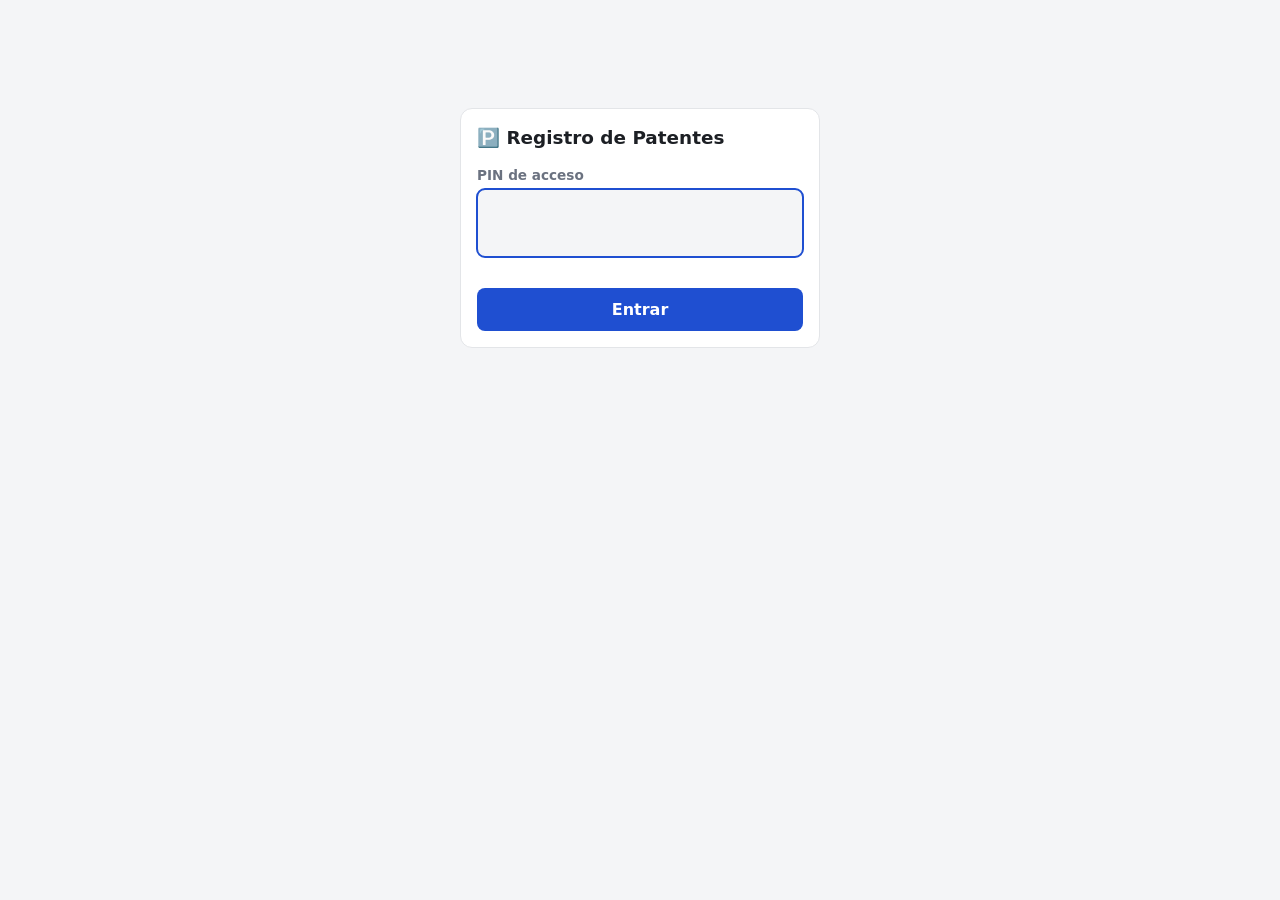
<file: Version Online/Index.html>
<!doctype html>
<html lang="es">
<head>
<base target="_top">
<meta charset="utf-8">
<meta name="viewport" content="width=device-width, initial-scale=1">
<title>Registro de Patentes</title>
<style>
:root{
  --bg:#f4f5f7; --card:#fff; --ink:#1c1f24; --muted:#6b7280; --line:#e3e5e8;
  --brand:#1f4fd1; --brand-ink:#fff; --ok:#16803c; --wa:#1fa855; --danger:#c62828;
  --plate:#fffbe6; --plate-line:#222;
}
@media (prefers-color-scheme: dark){
  :root{ --bg:#14161a; --card:#1d2026; --ink:#e8eaed; --muted:#9aa0a6; --line:#2e323a;
    --brand:#5b8cff; --brand-ink:#0b0d10; --plate:#2a2716; --plate-line:#d8d2a8; }
}
*{box-sizing:border-box}
body{margin:0;background:var(--bg);color:var(--ink);font:16px/1.45 system-ui,-apple-system,"Segoe UI",Roboto,sans-serif}
header{background:var(--card);border-bottom:1px solid var(--line);position:sticky;top:0;z-index:5}
.wrap{max-width:860px;margin:0 auto;padding:0 16px}
.top{display:flex;justify-content:space-between;align-items:center;gap:8px}
h1{font-size:1.15rem;margin:0;padding:14px 0 8px}
.icon{border:0;background:none;color:var(--muted);font:inherit;font-size:.85rem;cursor:pointer;padding:6px}
nav{display:flex;gap:4px;overflow-x:auto}
nav button{flex:0 0 auto;border:0;background:none;color:var(--muted);font:inherit;font-weight:600;padding:10px 14px;border-bottom:3px solid transparent;cursor:pointer}
nav button.on{color:var(--brand);border-color:var(--brand)}
main{padding:20px 0 60px}
section{display:none}section.on{display:block}
.card{background:var(--card);border:1px solid var(--line);border-radius:12px;padding:16px;margin-bottom:14px}
label{display:block;font-size:.85rem;font-weight:600;color:var(--muted);margin:10px 0 4px}
input,textarea{width:100%;font:inherit;color:var(--ink);background:var(--bg);border:1px solid var(--line);border-radius:8px;padding:10px 12px}
input:focus,textarea:focus{outline:2px solid var(--brand);outline-offset:-1px}
.big{font-size:1.6rem;font-weight:700;letter-spacing:.12em;text-transform:uppercase;padding:14px}
.grid{display:grid;grid-template-columns:1fr 1fr;gap:0 14px}
@media (max-width:560px){.grid{grid-template-columns:1fr}}
.btn{display:inline-flex;align-items:center;justify-content:center;gap:6px;border:0;border-radius:8px;padding:10px 16px;font:inherit;font-weight:600;cursor:pointer;text-decoration:none;background:var(--line);color:var(--ink)}
.btn:disabled{opacity:.6;cursor:wait}
.btn.pri{background:var(--brand);color:var(--brand-ink)}
.btn.wa{background:var(--wa);color:#fff}
.btn.call{background:var(--ok);color:#fff}
.btn.del{background:none;color:var(--danger);border:1px solid var(--danger)}
.row{display:flex;gap:8px;flex-wrap:wrap;margin-top:12px}
.plate{display:inline-block;background:var(--plate);border:2px solid var(--plate-line);border-radius:6px;padding:2px 10px;font-weight:800;letter-spacing:.12em;font-size:1.25rem;font-family:ui-monospace,Consolas,monospace}
.res-head{display:flex;justify-content:space-between;align-items:center;gap:10px;flex-wrap:wrap}
dl{display:grid;grid-template-columns:auto 1fr;gap:4px 14px;margin:12px 0 0}
dt{color:var(--muted);font-size:.9rem}dd{margin:0;overflow-wrap:anywhere}
.muted{color:var(--muted)}.small{font-size:.85rem}
.empty{text-align:center;color:var(--muted);padding:24px}
table{width:100%;border-collapse:collapse;font-size:.92rem}
th,td{text-align:left;padding:8px 6px;border-bottom:1px solid var(--line);vertical-align:top}
th{color:var(--muted);font-weight:600}
tr.click{cursor:pointer}tr.click:hover{background:var(--bg)}
.tablewrap{overflow-x:auto}
.toast{position:fixed;left:50%;bottom:20px;transform:translateX(-50%);background:var(--ink);color:var(--bg);padding:10px 18px;border-radius:8px;opacity:0;transition:opacity .2s;pointer-events:none;z-index:20;max-width:90vw}
.toast.on{opacity:1}
.warn{background:#fff4e5;color:#7a4b00;border-color:#f3c88b}
@media (prefers-color-scheme: dark){.warn{background:#2d2312;color:#f3c88b;border-color:#5c4520}}
#login{max-width:360px;margin:12vh auto 0}
.err{color:var(--danger);font-size:.9rem;min-height:1.2em;margin-top:8px}
</style>
</head>
<body>

<!-- PIN -->
<div id="loginView" class="wrap">
  <form id="login" class="card">
    <h1 style="padding:0 0 4px">🅿️ Registro de Patentes</h1>
    <label for="pin">PIN de acceso</label>
    <input id="pin" type="password" inputmode="numeric" autocomplete="current-password" class="big" required>
    <div class="err" id="loginErr"></div>
    <button class="btn pri" style="width:100%;margin-top:6px" id="btnLogin">Entrar</button>
  </form>
</div>

<!-- APP -->
<div id="appView" style="display:none">
<header><div class="wrap">
  <div class="top">
    <h1>🅿️ Registro de Patentes</h1>
    <div><button class="icon" id="btnRefresh" title="Actualizar">↻ Actualizar</button><button class="icon" id="btnLogout">Salir</button></div>
  </div>
  <nav>
    <button data-tab="buscar" class="on">Buscar</button>
    <button data-tab="inscribir">Inscribir</button>
    <button data-tab="registros">Registros (<span id="count">0</span>)</button>
  </nav>
</div></header>

<main class="wrap">
  <section id="buscar" class="on">
    <div class="card">
      <label for="q">Patente, nombre o unidad</label>
      <input id="q" class="big" placeholder="ABCD12" autocomplete="off">
    </div>
    <div id="results"></div>
  </section>

  <section id="inscribir">
    <form id="form" class="card" autocomplete="off">
      <h2 id="formTitle" style="margin:0 0 4px;font-size:1.1rem">Nueva inscripción</h2>
      <label for="f_patente">Patente *</label>
      <input id="f_patente" class="big" required placeholder="ABCD12">
      <div id="dupWarn" class="card warn small" style="display:none;margin:8px 0 0"></div>
      <div class="grid">
        <div><label for="f_nombre">Nombre *</label><input id="f_nombre" required></div>
        <div><label for="f_telefono">Celular (9 dígitos) *</label><input id="f_telefono" type="tel" inputmode="numeric" required placeholder="912345678"></div>
        <div><label for="f_unidad">Unidad / Oficina *</label><input id="f_unidad" required></div>
        <div><label for="f_anexo">Anexo institucional</label><input id="f_anexo" inputmode="numeric"></div>
        <div><label for="f_marca">Marca *</label><input id="f_marca" required></div>
        <div><label for="f_modelo">Modelo</label><input id="f_modelo"></div>
        <div><label for="f_color">Color *</label><input id="f_color" required></div>
      </div>
      <label for="f_obs">Observaciones</label>
      <textarea id="f_obs" rows="2"></textarea>
      <div class="row">
        <button class="btn pri" type="submit" id="btnSave">Guardar</button>
        <button class="btn" type="button" id="btnClear">Limpiar</button>
        <button class="btn del" type="button" id="btnDelete" style="display:none;margin-left:auto">Eliminar</button>
      </div>
    </form>
  </section>

  <section id="registros">
    <div class="card">
      <input id="filter" placeholder="Filtrar…">
      <div class="tablewrap" style="margin-top:12px">
        <table><thead><tr><th>Patente</th><th>Nombre</th><th>Unidad</th><th>Celular</th><th>Vehículo</th></tr></thead>
        <tbody id="tbody"></tbody></table>
      </div>
    </div>
  </section>
</main>
</div>
<div class="toast" id="toast"></div>

<script>
const $ = s => document.querySelector(s);
const PIN_KEY = 'patentes_pin';
let PIN = '', db = [], loadedAt = 0, editing = null;

function api(fn){
  const args = Array.prototype.slice.call(arguments, 1);
  return new Promise((res, rej) => google.script.run.withSuccessHandler(res).withFailureHandler(rej)[fn].apply(null, args));
}
const errMsg = e => (e && e.message ? e.message : String(e)).replace(/^Error:\s*/,'');
const norm = s => (s||'').toString().toUpperCase().replace(/[^A-Z0-9]/g,'');
const esc = s => (s||'').toString().replace(/[&<>"']/g, c => ({'&':'&amp;','<':'&lt;','>':'&gt;','"':'&quot;',"'":'&#39;'}[c]));
function toast(m){ const t=$('#toast'); t.textContent=m; t.classList.add('on'); clearTimeout(toast.h); toast.h=setTimeout(()=>t.classList.remove('on'),2600); }
function getStored(){ try{ return localStorage.getItem(PIN_KEY)||'' }catch(e){ return '' } }
function setStored(v){ try{ v ? localStorage.setItem(PIN_KEY,v) : localStorage.removeItem(PIN_KEY) }catch(e){} }

function phoneDigits(p){
  let d = (p||'').replace(/\D/g,'');
  if (!d) return '';
  if (d.startsWith('00')) d = d.slice(2);
  if (d.length === 9 && d.startsWith('9')) d = '56'+d;
  if (d.length === 8) d = '569'+d;
  return d;
}
const vehiculo = r => [r.marca, r.modelo].filter(Boolean).join(' ');

// ---------- Login ----------
async function entrar(pin, silencioso){
  $('#btnLogin').disabled = true; $('#loginErr').textContent = silencioso ? 'Cargando…' : 'Verificando…';
  try{
    db = await api('listar', pin);
    PIN = pin; setStored(pin); loadedAt = Date.now();
    $('#loginView').style.display='none'; $('#appView').style.display='';
    $('#count').textContent = db.length; renderResults(); $('#q').focus();
  }catch(e){
    setStored(''); $('#loginErr').textContent = errMsg(e);
  }finally{ $('#btnLogin').disabled = false; }
}
$('#login').addEventListener('submit', e => { e.preventDefault(); entrar($('#pin').value.trim()); });
$('#btnLogout').onclick = () => { setStored(''); PIN=''; db=[]; $('#pin').value=''; $('#loginErr').textContent=''; $('#appView').style.display='none'; $('#loginView').style.display=''; };

async function refrescar(aviso){
  try{ db = await api('listar', PIN); loadedAt = Date.now(); $('#count').textContent=db.length; renderResults(); renderTable(); if(aviso) toast('Lista actualizada'); }
  catch(e){ toast(errMsg(e)); }
}
$('#btnRefresh').onclick = () => refrescar(true);
document.addEventListener('visibilitychange', () => { if(!document.hidden && PIN && Date.now()-loadedAt > 60000) refrescar(false); });

// ---------- Tabs ----------
document.querySelectorAll('nav button').forEach(b => b.onclick = () => showTab(b.dataset.tab));
function showTab(id){
  document.querySelectorAll('nav button').forEach(b => b.classList.toggle('on', b.dataset.tab===id));
  document.querySelectorAll('main section').forEach(s => s.classList.toggle('on', s.id===id));
  if(id==='registros') renderTable();
  if(id==='buscar'){ $('#q').focus(); if(Date.now()-loadedAt > 60000) refrescar(false); }
}

// ---------- Buscar ----------
function matches(r, q){
  const nq = norm(q); if(!nq) return false;
  return norm(r.patente).includes(nq) || norm(r.nombre).includes(nq) || norm(r.unidad).includes(nq);
}
function resultCard(r, i){
  const tel = phoneDigits(r.telefono);
  return `<div class="card">
    <div class="res-head"><span class="plate">${esc(r.patente)}</span><span class="muted small">${r.fecha?'Inscrito '+esc(String(r.fecha).split(' ')[0]):''}</span></div>
    <dl>
      <dt>Nombre</dt><dd><b>${esc(r.nombre)}</b></dd>
      ${r.unidad?`<dt>Unidad</dt><dd>${esc(r.unidad)}</dd>`:''}
      <dt>Celular</dt><dd>${esc(r.telefono)}</dd>
      ${r.anexo?`<dt>Anexo</dt><dd>${esc(r.anexo)}</dd>`:''}
      ${vehiculo(r)?`<dt>Vehículo</dt><dd>${esc(vehiculo(r))}</dd>`:''}
      ${r.color?`<dt>Color</dt><dd>${esc(r.color)}</dd>`:''}
      ${r.obs?`<dt>Obs.</dt><dd>${esc(r.obs)}</dd>`:''}
    </dl>
    <div class="row">
      ${tel?`<a class="btn wa" href="https://wa.me/${tel}" target="_blank" rel="noopener">WhatsApp</a>
      <a class="btn call" href="tel:+${tel}" target="_top">Llamar</a>`:''}
      <button class="btn" onclick="editRecord(${r.fila})">Editar</button>
    </div>
  </div>`;
}
function renderResults(){
  const q = $('#q').value, box = $('#results');
  if (!norm(q)) { box.innerHTML = `<p class="empty">Escribe una patente para buscar.<br><span class="small">${db.length} vehículos registrados</span></p>`; return; }
  const exact = db.filter(r => norm(r.patente)===norm(q));
  const rest = db.filter(r => norm(r.patente)!==norm(q) && matches(r,q));
  const list = exact.concat(rest).slice(0,30);
  box.innerHTML = list.length ? list.map(resultCard).join('')
    : `<div class="card empty">No se encontró <span class="plate">${esc(norm(q))}</span><div class="row" style="justify-content:center"><button class="btn pri" onclick="newWithPlate('${esc(norm(q))}')">Inscribir esta patente</button></div></div>`;
}
$('#q').addEventListener('input', renderResults);

// ---------- Inscribir ----------
const F = ['patente','nombre','telefono','unidad','anexo','marca','modelo','color','obs'];
function clearForm(){
  $('#form').reset(); editing = null;
  $('#formTitle').textContent='Nueva inscripción'; $('#btnDelete').style.display='none'; $('#dupWarn').style.display='none';
}
window.newWithPlate = p => { clearForm(); $('#f_patente').value=p; showTab('inscribir'); $('#f_nombre').focus(); };
window.editRecord = fila => {
  const r = db.find(x=>x.fila===fila); if(!r) return;
  clearForm(); editing = r; F.forEach(k=>$('#f_'+k).value=r[k]||'');
  $('#formTitle').textContent='Editar inscripción'; $('#btnDelete').style.display='';
  showTab('inscribir');
};
$('#f_patente').addEventListener('input', () => {
  const p = norm($('#f_patente').value), w = $('#dupWarn');
  const d = db.find(r => norm(r.patente)===p && (!editing || r.fila!==editing.fila));
  if (p && d){ w.innerHTML = `Esta patente ya está inscrita a nombre de <b>${esc(d.nombre)}</b>. <a href="#" onclick="editRecord(${d.fila});return false">Editar ese registro</a>`; w.style.display=''; }
  else w.style.display='none';
});
$('#form').addEventListener('submit', async e => {
  e.preventDefault();
  const rec = {}; F.forEach(k => rec[k] = $('#f_'+k).value.trim());
  rec.patente = norm(rec.patente);
  const btn = $('#btnSave'); btn.disabled = true; btn.textContent = 'Guardando…';
  try{
    let r = await api('guardar', PIN, rec, editing ? editing.fila : 0, editing ? editing.patente : '', false);
    if (r.duplicada){
      if (!confirm('Esa patente ya está inscrita. ¿Guardar otro registro igual?')) return;
      r = await api('guardar', PIN, rec, 0, '', true);
    }
    toast(editing ? 'Registro actualizado' : 'Patente inscrita');
    clearForm(); await refrescar(false);
    $('#q').value = rec.patente; showTab('buscar'); renderResults();
  }catch(err){ toast('Error: '+errMsg(err)); }
  finally{ btn.disabled = false; btn.textContent = 'Guardar'; }
});
$('#btnClear').onclick = clearForm;
$('#btnDelete').onclick = async () => {
  const r = editing; if(!r) return;
  if (!confirm(`¿Eliminar la patente ${r.patente} (${r.nombre})? Se borrará también de la planilla.`)) return;
  try{ await api('eliminar', PIN, r.fila, r.patente); toast('Registro eliminado'); clearForm(); await refrescar(false); showTab('registros'); }
  catch(err){ toast('Error: '+errMsg(err)); }
};

// ---------- Registros ----------
function renderTable(){
  const f = $('#filter').value;
  const rows = (norm(f) ? db.filter(r=>matches(r,f) || norm(r.telefono).includes(norm(f))) : db.slice())
    .sort((a,b)=>norm(a.patente).localeCompare(norm(b.patente)));
  $('#tbody').innerHTML = rows.map(r=>`<tr class="click" onclick="editRecord(${r.fila})"><td><b>${esc(r.patente)}</b></td><td>${esc(r.nombre)}</td><td>${esc(r.unidad)}</td><td>${esc(r.telefono)}</td><td>${esc([vehiculo(r),r.color].filter(Boolean).join(' · '))}</td></tr>`).join('')
    || `<tr><td colspan="5" class="empty">Sin registros</td></tr>`;
}
$('#filter').addEventListener('input', renderTable);

// ---------- Inicio ----------
const saved = getStored();
if (saved) entrar(saved, true); else $('#pin').focus();
</script>
</body>
</html>
</file>
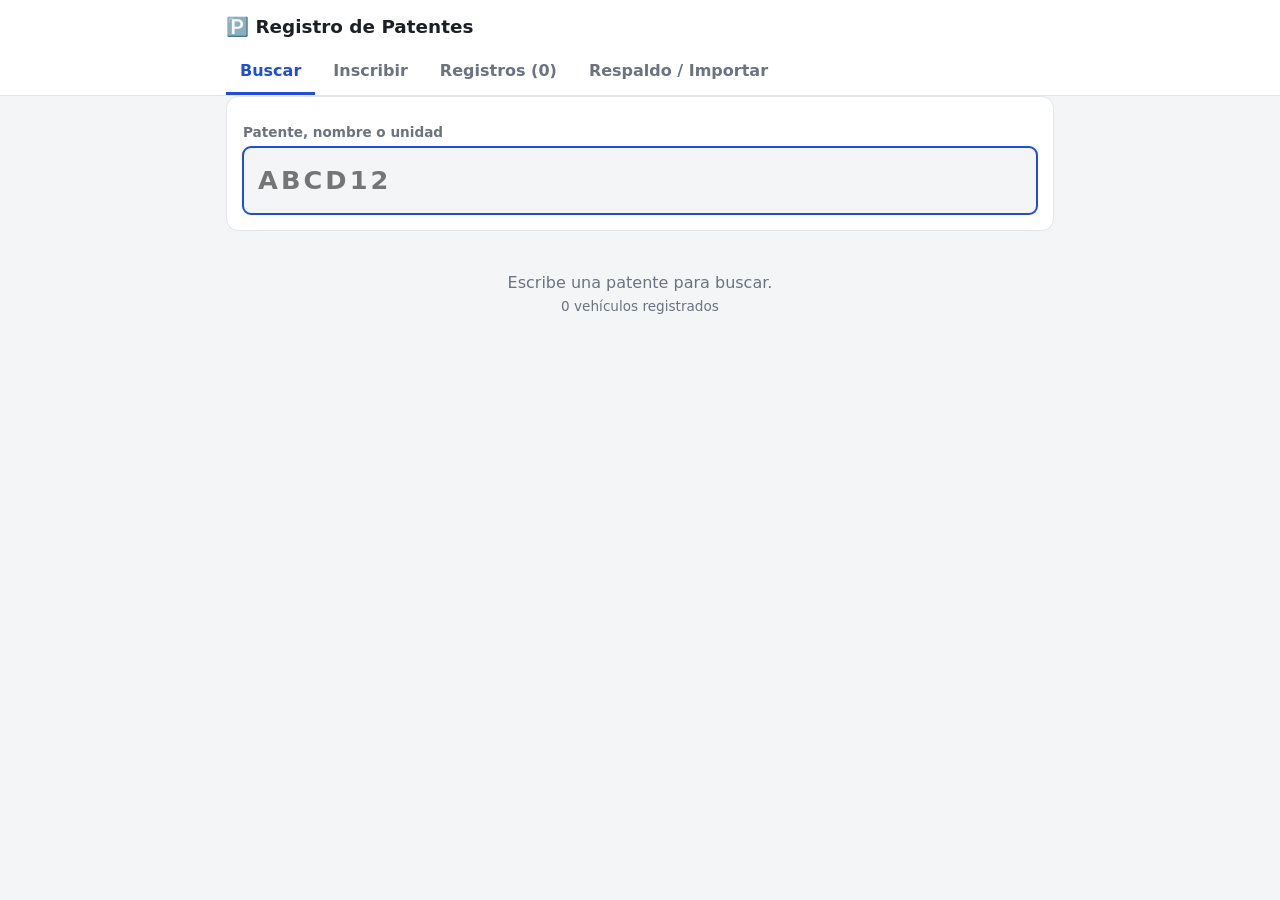
<file: Patentes.html>
<!doctype html>
<html lang="es">
<head>
<meta charset="utf-8">
<meta name="viewport" content="width=device-width, initial-scale=1">
<title>Registro de Patentes</title>
<style>
:root{
  --bg:#f4f5f7; --card:#fff; --ink:#1c1f24; --muted:#6b7280; --line:#e3e5e8;
  --brand:#1f4fd1; --brand-ink:#fff; --ok:#16803c; --wa:#1fa855; --danger:#c62828;
  --plate:#fffbe6; --plate-line:#222;
}
@media (prefers-color-scheme: dark){
  :root{ --bg:#14161a; --card:#1d2026; --ink:#e8eaed; --muted:#9aa0a6; --line:#2e323a;
    --brand:#5b8cff; --brand-ink:#0b0d10; --plate:#2a2716; --plate-line:#d8d2a8; }
}
*{box-sizing:border-box}
body{margin:0;background:var(--bg);color:var(--ink);font:16px/1.45 system-ui,-apple-system,"Segoe UI",Roboto,sans-serif}
header{background:var(--card);border-bottom:1px solid var(--line);position:sticky;top:0;z-index:5}
.wrap{max-width:860px;margin:0 auto;padding:0 16px}
h1{font-size:1.15rem;margin:0;padding:14px 0 8px}
nav{display:flex;gap:4px;overflow-x:auto}
nav button{flex:0 0 auto;border:0;background:none;color:var(--muted);font:inherit;font-weight:600;padding:10px 14px;border-bottom:3px solid transparent;cursor:pointer}
nav button.on{color:var(--brand);border-color:var(--brand)}
main{padding:20px 0 60px}
section{display:none}section.on{display:block}
.card{background:var(--card);border:1px solid var(--line);border-radius:12px;padding:16px;margin-bottom:14px}
label{display:block;font-size:.85rem;font-weight:600;color:var(--muted);margin:10px 0 4px}
input,textarea,select{width:100%;font:inherit;color:var(--ink);background:var(--bg);border:1px solid var(--line);border-radius:8px;padding:10px 12px}
input:focus,textarea:focus{outline:2px solid var(--brand);outline-offset:-1px}
.big{font-size:1.6rem;font-weight:700;letter-spacing:.12em;text-transform:uppercase;padding:14px}
.grid{display:grid;grid-template-columns:1fr 1fr;gap:0 14px}
@media (max-width:560px){.grid{grid-template-columns:1fr}}
.btn{display:inline-flex;align-items:center;justify-content:center;gap:6px;border:0;border-radius:8px;padding:10px 16px;font:inherit;font-weight:600;cursor:pointer;text-decoration:none;background:var(--line);color:var(--ink)}
.btn.pri{background:var(--brand);color:var(--brand-ink)}
.btn.wa{background:var(--wa);color:#fff}
.btn.call{background:var(--ok);color:#fff}
.btn.del{background:none;color:var(--danger);border:1px solid var(--danger)}
.row{display:flex;gap:8px;flex-wrap:wrap;margin-top:12px}
.plate{display:inline-block;background:var(--plate);border:2px solid var(--plate-line);border-radius:6px;padding:2px 10px;font-weight:800;letter-spacing:.12em;font-size:1.25rem;font-family:ui-monospace,Consolas,monospace}
.res-head{display:flex;justify-content:space-between;align-items:center;gap:10px;flex-wrap:wrap}
dl{display:grid;grid-template-columns:auto 1fr;gap:4px 14px;margin:12px 0 0}
dt{color:var(--muted);font-size:.9rem}dd{margin:0}
.muted{color:var(--muted)}.small{font-size:.85rem}
.empty{text-align:center;color:var(--muted);padding:24px}
table{width:100%;border-collapse:collapse;font-size:.92rem}
th,td{text-align:left;padding:8px 6px;border-bottom:1px solid var(--line);vertical-align:top}
th{color:var(--muted);font-weight:600}
tr.click{cursor:pointer}tr.click:hover{background:var(--bg)}
.tablewrap{overflow-x:auto}
.toast{position:fixed;left:50%;bottom:20px;transform:translateX(-50%);background:var(--ink);color:var(--bg);padding:10px 18px;border-radius:8px;opacity:0;transition:opacity .2s;pointer-events:none;z-index:20}
.toast.on{opacity:1}
.warn{background:#fff4e5;color:#7a4b00;border-color:#f3c88b}
@media (prefers-color-scheme: dark){.warn{background:#2d2312;color:#f3c88b;border-color:#5c4520}}
</style>
</head>
<body>
<header><div class="wrap">
  <h1>🅿️ Registro de Patentes</h1>
  <nav>
    <button data-tab="buscar" class="on">Buscar</button>
    <button data-tab="inscribir">Inscribir</button>
    <button data-tab="registros">Registros (<span id="count">0</span>)</button>
    <button data-tab="respaldo">Respaldo / Importar</button>
  </nav>
</div></header>

<main class="wrap">
  <!-- BUSCAR -->
  <section id="buscar" class="on">
    <div class="card">
      <label for="q">Patente, nombre o unidad</label>
      <input id="q" class="big" placeholder="ABCD12" autocomplete="off" autofocus>
    </div>
    <div id="results"></div>
  </section>

  <!-- INSCRIBIR -->
  <section id="inscribir">
    <form id="form" class="card" autocomplete="off">
      <h2 id="formTitle" style="margin:0 0 4px;font-size:1.1rem">Nueva inscripción</h2>
      <input type="hidden" id="f_id">
      <label for="f_patente">Patente *</label>
      <input id="f_patente" class="big" required placeholder="ABCD12">
      <div id="dupWarn" class="card warn small" style="display:none;margin:8px 0 0"></div>
      <div class="grid">
        <div><label for="f_nombre">Nombre *</label><input id="f_nombre" required></div>
        <div><label for="f_telefono">Teléfono *</label><input id="f_telefono" type="tel" required placeholder="+56 9 1234 5678"></div>
        <div><label for="f_unidad">Depto / Unidad</label><input id="f_unidad"></div>
        <div><label for="f_vehiculo">Marca / Modelo</label><input id="f_vehiculo"></div>
        <div><label for="f_color">Color</label><input id="f_color"></div>
        <div><label for="f_correo">Correo</label><input id="f_correo" type="email"></div>
      </div>
      <label for="f_obs">Observaciones</label>
      <textarea id="f_obs" rows="2"></textarea>
      <div class="row">
        <button class="btn pri" type="submit">Guardar</button>
        <button class="btn" type="button" id="btnClear">Limpiar</button>
        <button class="btn del" type="button" id="btnDelete" style="display:none;margin-left:auto">Eliminar</button>
      </div>
    </form>
  </section>

  <!-- REGISTROS -->
  <section id="registros">
    <div class="card">
      <input id="filter" placeholder="Filtrar…">
      <div class="tablewrap" style="margin-top:12px">
        <table><thead><tr><th>Patente</th><th>Nombre</th><th>Unidad</th><th>Teléfono</th><th>Vehículo</th></tr></thead>
        <tbody id="tbody"></tbody></table>
      </div>
    </div>
  </section>

  <!-- RESPALDO -->
  <section id="respaldo">
    <div class="card">
      <h2 style="margin:0;font-size:1.1rem">Importar desde Google Forms / Sheets</h2>
      <p class="muted small">En la hoja de respuestas: <b>Archivo → Descargar → Valores separados por comas (.csv)</b>. Luego selecciónalo aquí. Las columnas se reconocen por nombre (patente, nombre, teléfono, depto, marca, color…).</p>
      <input type="file" id="csvFile" accept=".csv,text/csv">
      <div id="importInfo" class="small muted" style="margin-top:8px"></div>
    </div>
    <div class="card">
      <h2 style="margin:0;font-size:1.1rem">Respaldo</h2>
      <p class="muted small">Los datos se guardan solo en este navegador de este equipo. Descarga un respaldo de vez en cuando (y guárdalo en un pendrive o en tu Drive).</p>
      <div class="row">
        <button class="btn pri" id="btnExportJson">Descargar respaldo (.json)</button>
        <button class="btn" id="btnExportCsv">Exportar a Excel (.csv)</button>
      </div>
      <label for="jsonFile">Restaurar respaldo (.json)</label>
      <input type="file" id="jsonFile" accept=".json,application/json">
      <p class="small muted" id="lastBackup"></p>
    </div>
  </section>
</main>
<div class="toast" id="toast"></div>

<script>
const KEY = 'patentes_db_v1';
const $ = s => document.querySelector(s);
let db = load();

function load(){ try{ return JSON.parse(localStorage.getItem(KEY)) || [] }catch(e){ return [] } }
function save(){
  try{ localStorage.setItem(KEY, JSON.stringify(db)); }
  catch(e){ alert('No se pudo guardar en el navegador. Descarga un respaldo ahora.'); }
  $('#count').textContent = db.length;
}
const norm = s => (s||'').toString().toUpperCase().replace(/[^A-Z0-9]/g,'');
const esc = s => (s||'').toString().replace(/[&<>"']/g, c => ({'&':'&amp;','<':'&lt;','>':'&gt;','"':'&quot;',"'":'&#39;'}[c]));
const uid = () => Date.now().toString(36)+Math.random().toString(36).slice(2,7);
function toast(m){ const t=$('#toast'); t.textContent=m; t.classList.add('on'); clearTimeout(toast.h); toast.h=setTimeout(()=>t.classList.remove('on'),2200); }

// Teléfono: deja solo dígitos y agrega 56 (Chile) si falta
function phoneDigits(p){
  let d = (p||'').replace(/\D/g,'');
  if (!d) return '';
  if (d.startsWith('00')) d = d.slice(2);
  if (d.length === 9 && d.startsWith('9')) d = '56'+d;   // 912345678
  if (d.length === 8) d = '569'+d;                          // 12345678
  return d;
}
function fmtDate(v){ if(!v) return ''; if(!/^\d{4}-/.test(v)) return v.split(' ')[0]; const d=new Date(v); return isNaN(d)? v : d.toLocaleDateString('es-CL'); }

// ---------- Tabs ----------
document.querySelectorAll('nav button').forEach(b => b.onclick = () => showTab(b.dataset.tab));
function showTab(id){
  document.querySelectorAll('nav button').forEach(b => b.classList.toggle('on', b.dataset.tab===id));
  document.querySelectorAll('main section').forEach(s => s.classList.toggle('on', s.id===id));
  if(id==='registros') renderTable();
  if(id==='buscar') $('#q').focus();
}

// ---------- Buscar ----------
function matches(r, q){
  const nq = norm(q);
  if (!nq) return false;
  return norm(r.patente).includes(nq) || norm(r.nombre).includes(nq) || norm(r.unidad).includes(nq);
}
function resultCard(r){
  const tel = phoneDigits(r.telefono);
  return `<div class="card">
    <div class="res-head"><span class="plate">${esc(r.patente)}</span><span class="muted small">Inscrito ${esc(fmtDate(r.fecha))}</span></div>
    <dl>
      <dt>Nombre</dt><dd><b>${esc(r.nombre)}</b></dd>
      ${r.unidad?`<dt>Unidad</dt><dd>${esc(r.unidad)}</dd>`:''}
      <dt>Teléfono</dt><dd>${esc(r.telefono)}</dd>
      ${r.vehiculo?`<dt>Vehículo</dt><dd>${esc(r.vehiculo)}</dd>`:''}
      ${r.color?`<dt>Color</dt><dd>${esc(r.color)}</dd>`:''}
      ${r.correo?`<dt>Correo</dt><dd>${esc(r.correo)}</dd>`:''}
      ${r.obs?`<dt>Obs.</dt><dd>${esc(r.obs)}</dd>`:''}
    </dl>
    <div class="row">
      ${tel?`<a class="btn wa" href="https://wa.me/${tel}" target="_blank" rel="noopener">WhatsApp</a>
      <a class="btn call" href="tel:+${tel}">Llamar</a>`:''}
      <button class="btn" onclick="editRecord('${r.id}')">Editar</button>
    </div>
  </div>`;
}
function renderResults(){
  const q = $('#q').value;
  const box = $('#results');
  if (!norm(q)) { box.innerHTML = `<p class="empty">Escribe una patente para buscar.<br><span class="small">${db.length} vehículos registrados</span></p>`; return; }
  const exact = db.filter(r => norm(r.patente)===norm(q));
  const rest = db.filter(r => norm(r.patente)!==norm(q) && matches(r,q));
  const list = exact.concat(rest).slice(0,30);
  box.innerHTML = list.length ? list.map(resultCard).join('')
    : `<div class="card empty">No se encontró <span class="plate">${esc(norm(q))}</span><div class="row" style="justify-content:center"><button class="btn pri" onclick="newWithPlate('${esc(norm(q))}')">Inscribir esta patente</button></div></div>`;
}
$('#q').addEventListener('input', renderResults);

// ---------- Inscribir ----------
const F = ['patente','nombre','telefono','unidad','vehiculo','color','correo','obs'];
function clearForm(){
  $('#form').reset(); $('#f_id').value='';
  $('#formTitle').textContent='Nueva inscripción'; $('#btnDelete').style.display='none'; $('#dupWarn').style.display='none';
}
window.newWithPlate = p => { clearForm(); $('#f_patente').value=p; showTab('inscribir'); $('#f_nombre').focus(); };
window.editRecord = id => {
  const r = db.find(x=>x.id===id); if(!r) return;
  clearForm(); $('#f_id').value=r.id; F.forEach(k=>$('#f_'+k).value=r[k]||'');
  $('#formTitle').textContent='Editar inscripción'; $('#btnDelete').style.display='';
  showTab('inscribir');
};
$('#f_patente').addEventListener('input', () => {
  const p = norm($('#f_patente').value), id = $('#f_id').value;
  const d = db.find(r => norm(r.patente)===p && r.id!==id);
  const w = $('#dupWarn');
  if (p && d){ w.innerHTML = `Esta patente ya está inscrita a nombre de <b>${esc(d.nombre)}</b>. <a href="#" onclick="editRecord('${d.id}');return false">Editar ese registro</a>`; w.style.display=''; }
  else w.style.display='none';
});
$('#form').addEventListener('submit', e => {
  e.preventDefault();
  const rec = {}; F.forEach(k => rec[k] = $('#f_'+k).value.trim());
  rec.patente = norm(rec.patente);
  const id = $('#f_id').value;
  if (!id && db.some(r=>norm(r.patente)===rec.patente)){ if(!confirm('Esa patente ya existe. ¿Guardar otro registro igual?')) return; }
  if (id){ const i = db.findIndex(r=>r.id===id); db[i] = {...db[i], ...rec, editado:new Date().toISOString()}; }
  else db.push({id:uid(), fecha:new Date().toISOString(), ...rec});
  save(); toast(id?'Registro actualizado':'Patente inscrita'); clearForm();
  $('#q').value = rec.patente; showTab('buscar'); renderResults();
});
$('#btnClear').onclick = clearForm;
$('#btnDelete').onclick = () => {
  const id=$('#f_id').value, r=db.find(x=>x.id===id);
  if (r && confirm(`¿Eliminar la patente ${r.patente} (${r.nombre})?`)){ db=db.filter(x=>x.id!==id); save(); clearForm(); toast('Registro eliminado'); showTab('registros'); }
};

// ---------- Registros ----------
function renderTable(){
  const f = $('#filter').value;
  const rows = (norm(f)? db.filter(r=>matches(r,f) || norm(r.telefono).includes(norm(f))) : db.slice())
    .sort((a,b)=>a.patente.localeCompare(b.patente));
  $('#tbody').innerHTML = rows.map(r=>`<tr class="click" onclick="editRecord('${r.id}')"><td><b>${esc(r.patente)}</b></td><td>${esc(r.nombre)}</td><td>${esc(r.unidad)}</td><td>${esc(r.telefono)}</td><td>${esc([r.vehiculo,r.color].filter(Boolean).join(' · '))}</td></tr>`).join('')
    || `<tr><td colspan="5" class="empty">Sin registros</td></tr>`;
}
$('#filter').addEventListener('input', renderTable);

// ---------- CSV ----------
function parseCSV(text){
  if (text.charCodeAt(0)===0xFEFF) text=text.slice(1);
  const sep = (text.split('\n')[0].split(';').length > text.split('\n')[0].split(',').length) ? ';' : ',';
  const rows=[]; let row=[], cell='', q=false;
  for (let i=0;i<text.length;i++){
    const c=text[i];
    if (q){ if(c==='"'){ if(text[i+1]==='"'){cell+='"';i++;} else q=false; } else cell+=c; }
    else if (c==='"') q=true;
    else if (c===sep){ row.push(cell); cell=''; }
    else if (c==='\n' || c==='\r'){ if(c==='\r'&&text[i+1]==='\n') i++; row.push(cell); rows.push(row); row=[]; cell=''; }
    else cell+=c;
  }
  if (cell||row.length){ row.push(cell); rows.push(row); }
  return rows.filter(r=>r.some(x=>x.trim()));
}
const COLS = {
  fecha:/marca temporal|timestamp|fecha/,
  patente:/patente|placa|ppu/, nombre:/nombre|propietario|due[ñn]o|conductor/, telefono:/tel[eé]fono|fono|celular|whats|m[oó]vil/,
  unidad:/depto|departamento|unidad|casa|oficina|local|n[uú]mero de/, vehiculo:/marca|modelo|veh[ií]culo|auto/,
  color:/color/, correo:/correo|mail/, obs:/observ|coment|nota/
};
$('#csvFile').addEventListener('change', async e => {
  const file=e.target.files[0]; if(!file) return;
  const rows=parseCSV(await file.text()); const head=rows.shift()||[];
  const map={}; head.forEach((h,i)=>{ const hl=h.toLowerCase();
    for (const k in COLS) if(!(k in map) && COLS[k].test(hl)){ map[k]=i; break; } });
  if (!('patente' in map)){ alert('No encontré una columna de "Patente". Columnas: '+head.join(' | ')); return; }
  const vehCols = head.map((h,i)=>/marca|modelo/i.test(h) && !/temporal/i.test(h)?i:-1).filter(i=>i>=0);
  let add=0, upd=0;
  rows.forEach(r=>{
    const rec={}; for(const k in map) rec[k]=(r[map[k]]||'').trim();
    if (vehCols.length>1) rec.vehiculo = vehCols.map(i=>(r[i]||'').trim()).filter(Boolean).join(' ');
    rec.patente=norm(rec.patente); if(!rec.patente) return;
    const ex=db.find(x=>norm(x.patente)===rec.patente);
    if (ex){ Object.assign(ex, Object.fromEntries(Object.entries(rec).filter(([,v])=>v))); upd++; }
    else { db.push({id:uid(), fecha:rec.fecha||new Date().toISOString(), ...rec}); add++; }
  });
  save(); e.target.value='';
  $('#importInfo').innerHTML = `✔ ${add} nuevos, ${upd} actualizados. Columnas usadas: ${Object.entries(map).map(([k,i])=>`${k} ← "${esc(head[i])}"`).join(', ')}`;
  toast('Importación lista');
});

// ---------- Respaldo ----------
function download(name, content, type){
  const a=document.createElement('a'); a.href=URL.createObjectURL(new Blob([content],{type})); a.download=name; a.click();
  setTimeout(()=>URL.revokeObjectURL(a.href),1000);
}
const stamp = () => new Date().toISOString().slice(0,10);
$('#btnExportJson').onclick = () => {
  download(`respaldo-patentes-${stamp()}.json`, JSON.stringify(db,null,1), 'application/json');
  try{ localStorage.setItem(KEY+'_lastbackup', new Date().toISOString()); }catch(e){} showLastBackup();
};
$('#btnExportCsv').onclick = () => {
  const cols=['patente','nombre','telefono','unidad','vehiculo','color','correo','obs','fecha'];
  const q=v=>'"'+(v||'').toString().replace(/"/g,'""')+'"';
  download(`patentes-${stamp()}.csv`, '﻿'+[cols.join(';'), ...db.map(r=>cols.map(c=>q(r[c])).join(';'))].join('\r\n'), 'text/csv');
};
$('#jsonFile').addEventListener('change', async e => {
  const file=e.target.files[0]; if(!file) return;
  try{
    const data=JSON.parse(await file.text()); if(!Array.isArray(data)) throw 0;
    if (confirm(`El respaldo tiene ${data.length} registros. ¿Reemplazar los ${db.length} actuales?`)){ db=data; save(); toast('Respaldo restaurado'); }
  }catch(err){ alert('Archivo de respaldo no válido.'); }
  e.target.value='';
});
function showLastBackup(){
  let t=null; try{ t=localStorage.getItem(KEY+'_lastbackup'); }catch(e){}
  $('#lastBackup').textContent = t ? 'Último respaldo: '+new Date(t).toLocaleString('es-CL') : 'Aún no has descargado un respaldo.';
}

save(); renderResults(); showLastBackup();
</script>
</body>
</html>
</file>
